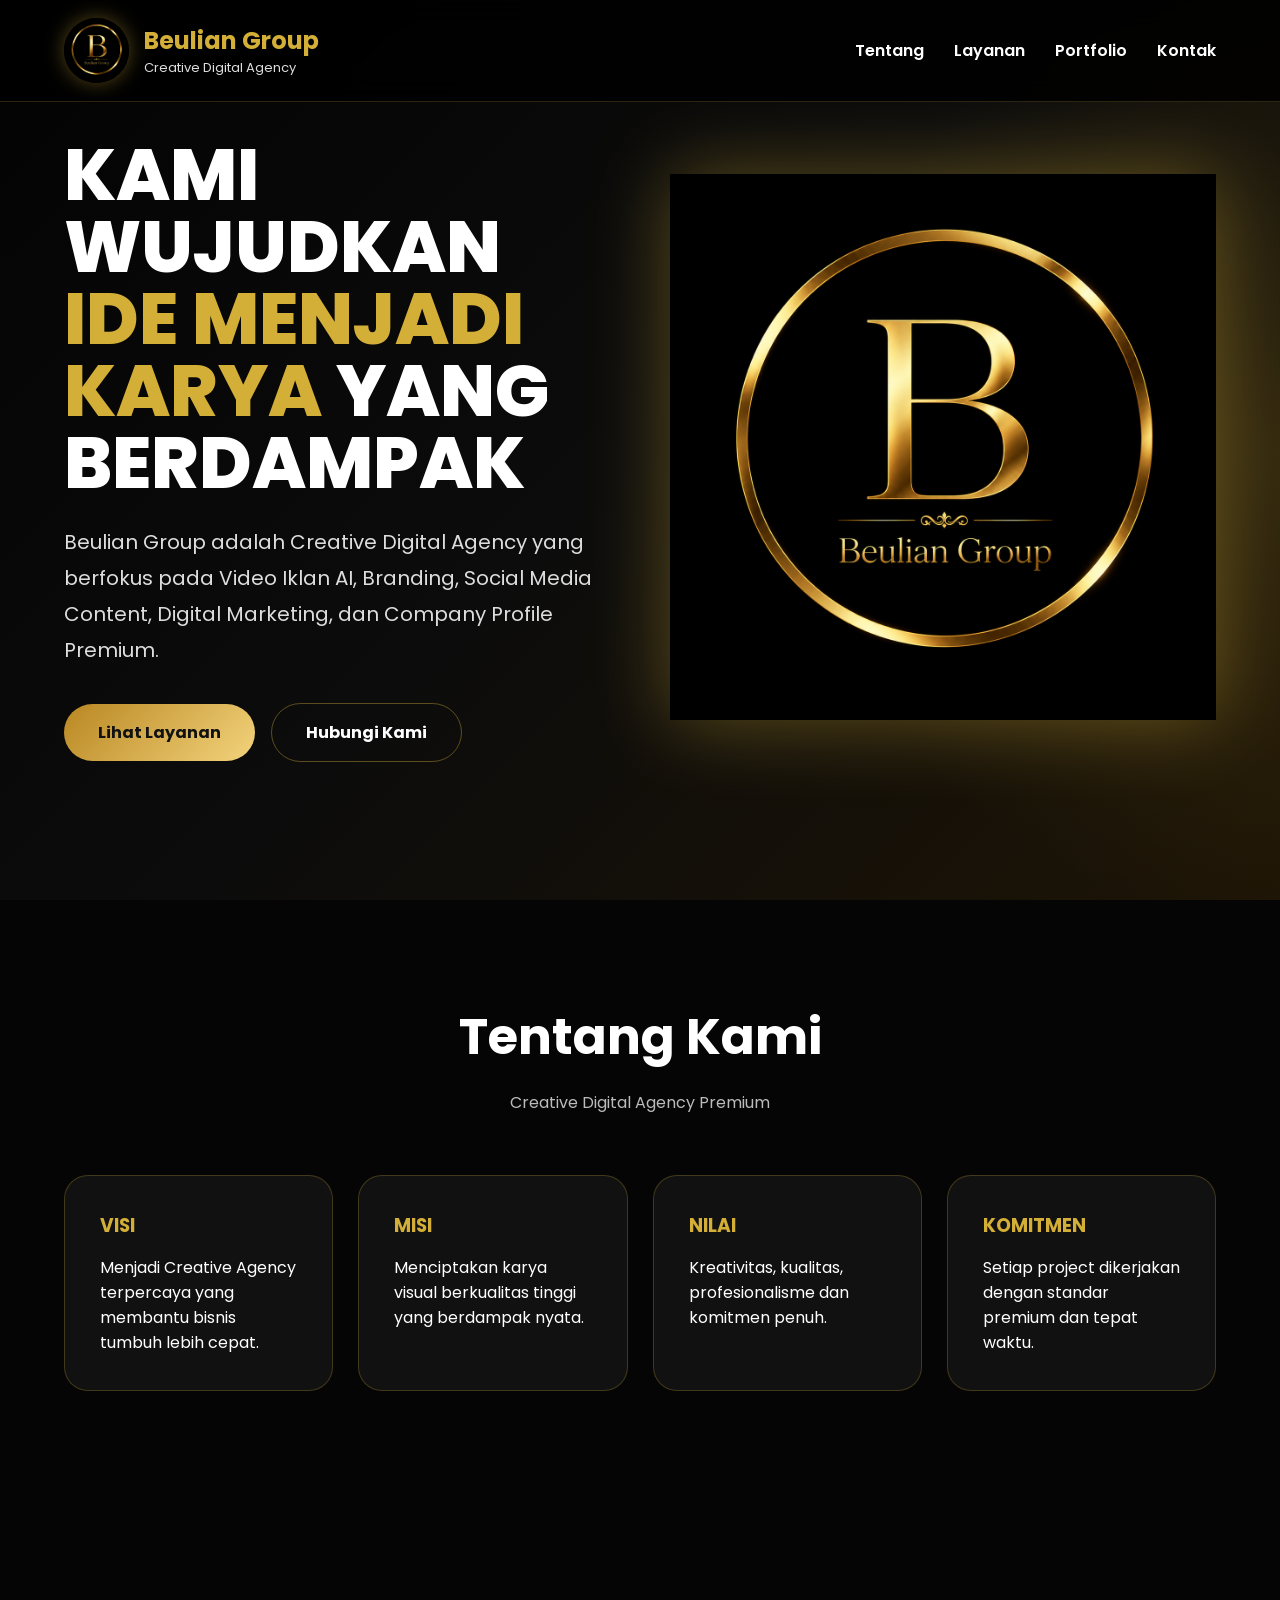
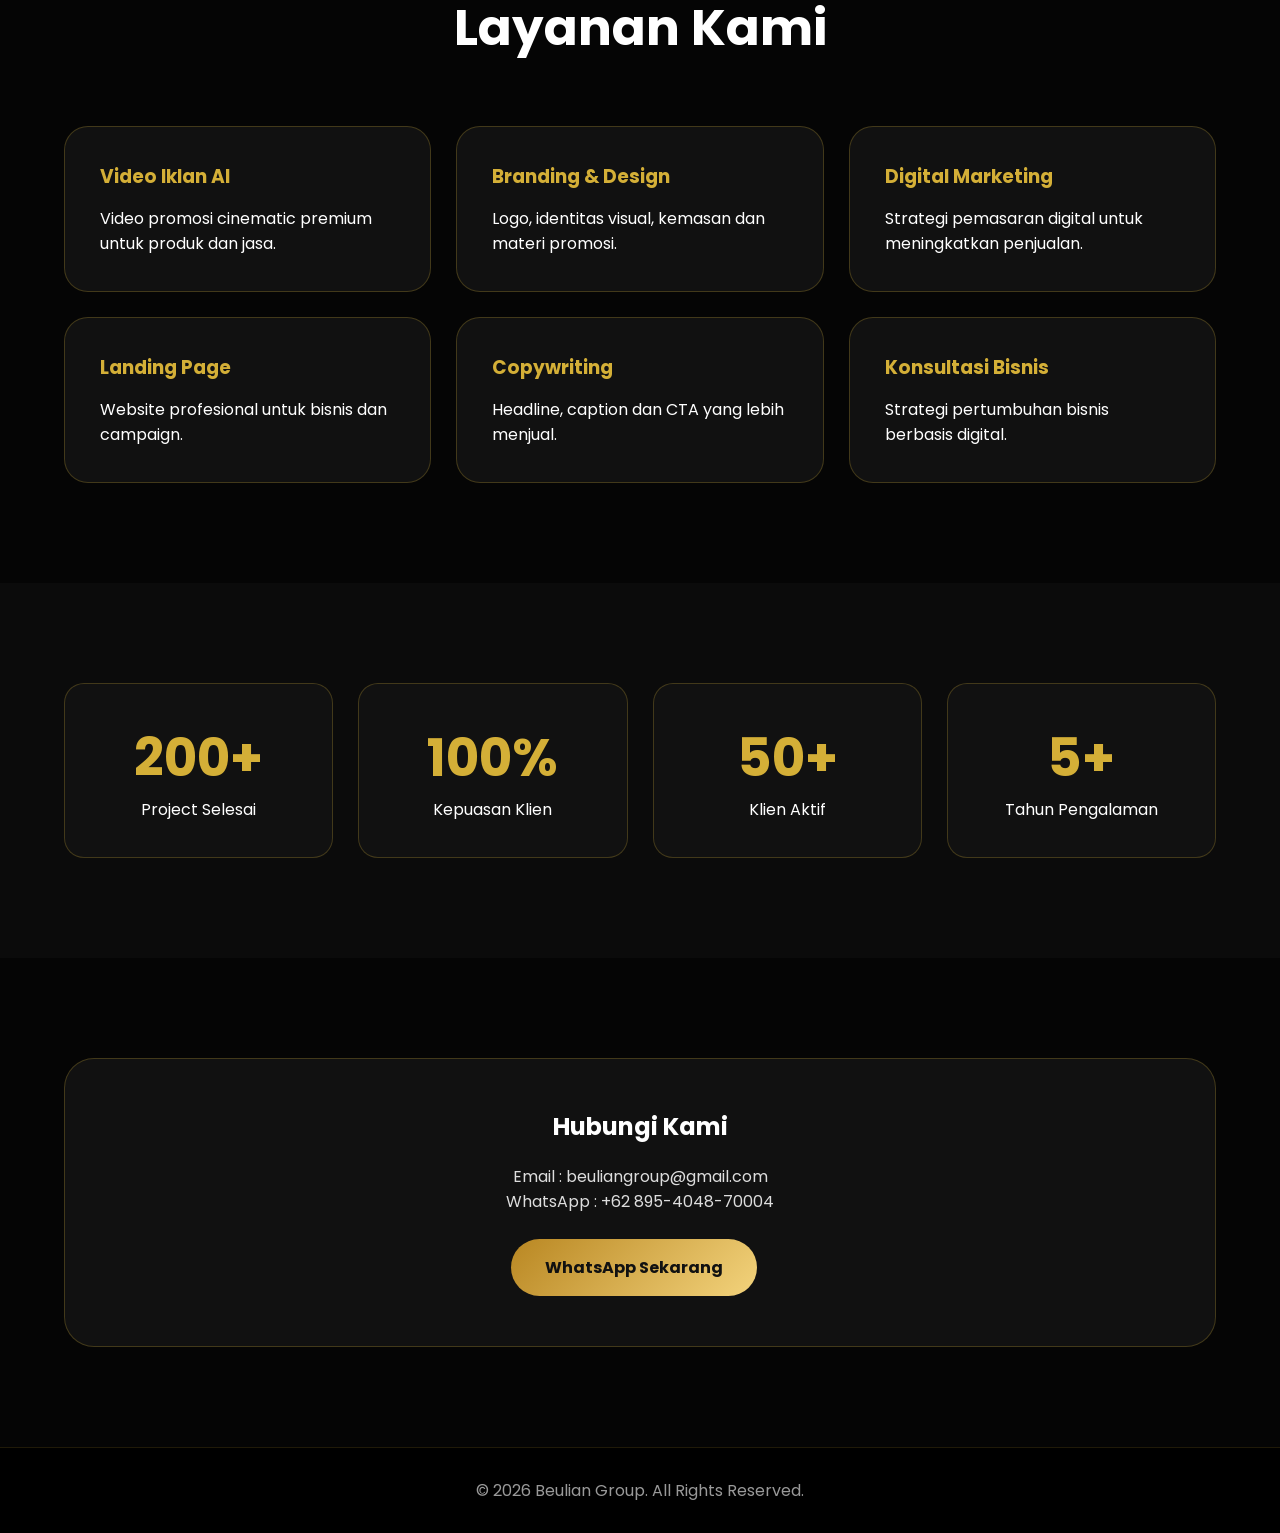
<file: company-profile.html>
<!DOCTYPE html>
<html lang="id">
<head>
<meta charset="UTF-8">
<meta name="viewport" content="width=device-width, initial-scale=1.0">

<title>Beulian Group | Company Profile</title>

<link href="https://fonts.googleapis.com/css2?family=Poppins:wght@300;400;500;600;700;800&display=swap" rel="stylesheet">

<style>

*{
margin:0;
padding:0;
box-sizing:border-box;
}

html{
scroll-behavior:smooth;
}

body{
font-family:'Poppins',sans-serif;
background:#050505;
color:#fff;
overflow-x:hidden;
}

.container{
width:90%;
max-width:1300px;
margin:auto;
}

/* HEADER */

header{
position:fixed;
top:0;
left:0;
width:100%;
z-index:999;
background:rgba(0,0,0,.85);
backdrop-filter:blur(15px);
border-bottom:1px solid rgba(212,175,55,.2);
}

.navbar{
display:flex;
justify-content:space-between;
align-items:center;
padding:18px 0;
}

.logo{
display:flex;
align-items:center;
gap:15px;
}

.logo img{
width:65px;
height:65px;
border-radius:50%;
object-fit:cover;
box-shadow:0 0 20px rgba(212,175,55,.4);
}

.logo-text h3{
font-size:24px;
color:#d4af37;
}

.logo-text p{
font-size:13px;
color:#ddd;
}

.menu{
display:flex;
gap:30px;
}

.menu a{
color:white;
text-decoration:none;
font-weight:600;
transition:.3s;
}

.menu a:hover{
color:#d4af37;
}

/* HERO */

.hero{
min-height:100vh;
display:flex;
align-items:center;
padding-top:100px;
background:
radial-gradient(circle at right, rgba(212,175,55,.15), transparent 35%),
linear-gradient(135deg,#030303,#0c0c0c,#1d1405);
}

.hero-grid{
display:grid;
grid-template-columns:1fr 1fr;
align-items:center;
gap:60px;
}

.hero h1{
font-size:72px;
line-height:1;
margin-bottom:25px;
font-weight:800;
}

.gold{
color:#d4af37;
}

.hero p{
font-size:20px;
line-height:1.8;
color:#ddd;
margin-bottom:35px;
}

.hero-logo{
text-align:center;
}

.hero-logo img{
width:100%;
max-width:550px;
filter:drop-shadow(0 0 40px rgba(212,175,55,.4));
}

.btn{
display:inline-block;
padding:16px 34px;
border-radius:999px;
font-weight:700;
text-decoration:none;
margin-right:12px;
transition:.3s;
}

.btn-gold{
background:linear-gradient(135deg,#b98722,#f3d37c);
color:#111;
}

.btn-outline{
border:1px solid rgba(212,175,55,.4);
color:#fff;
}

.btn:hover{
transform:translateY(-4px);
}

/* SECTION */

section{
padding:100px 0;
}

.section-title{
text-align:center;
margin-bottom:60px;
}

.section-title h2{
font-size:50px;
margin-bottom:15px;
}

.section-title p{
color:#bbb;
}

/* ABOUT */

.about-grid{
display:grid;
grid-template-columns:repeat(4,1fr);
gap:25px;
}

.about-card{
background:#111;
padding:35px;
border-radius:24px;
border:1px solid rgba(212,175,55,.25);
transition:.4s;
}

.about-card:hover{
transform:translateY(-10px);
box-shadow:0 20px 40px rgba(212,175,55,.15);
}

.about-card h3{
color:#d4af37;
margin-bottom:15px;
}

/* SERVICES */

.service-grid{
display:grid;
grid-template-columns:repeat(3,1fr);
gap:25px;
}

.service-card{
background:#111;
padding:35px;
border-radius:24px;
border:1px solid rgba(212,175,55,.25);
}

.service-card h3{
color:#d4af37;
margin-bottom:15px;
}

/* STATS */

.stats{
background:#0b0b0b;
}

.stats-grid{
display:grid;
grid-template-columns:repeat(4,1fr);
gap:25px;
}

.stat{
background:#111;
padding:35px;
border-radius:20px;
text-align:center;
border:1px solid rgba(212,175,55,.25);
}

.stat h3{
font-size:52px;
color:#d4af37;
}

/* CONTACT */

.contact-box{
background:#111;
padding:50px;
border-radius:30px;
text-align:center;
border:1px solid rgba(212,175,55,.25);
}

.contact-box h2{
margin-bottom:20px;
}

.contact-box p{
color:#ddd;
margin-bottom:25px;
}

/* FOOTER */

footer{
padding:30px;
text-align:center;
background:#000;
color:#999;
border-top:1px solid rgba(212,175,55,.15);
}

/* MOBILE */

@media(max-width:768px){

.hero-grid,
.about-grid,
.service-grid,
.stats-grid{
grid-template-columns:1fr;
}

.hero h1{
font-size:42px;
}

.section-title h2{
font-size:34px;
}

.menu{
display:none;
}

.logo img{
width:55px;
height:55px;
}

}

</style>
</head>

<body>

<header>
<div class="container navbar">

<div class="logo">
<img src="assets/logo-beulian-group.png" alt="Beulian Group">
<div class="logo-text">
<h3>Beulian Group</h3>
<p>Creative Digital Agency</p>
</div>
</div>

<nav class="menu">
<a href="#tentang">Tentang</a>
<a href="#layanan">Layanan</a>
<a href="#portfolio">Portfolio</a>
<a href="#kontak">Kontak</a>
</nav>

</div>
</header>

<section class="hero">

<div class="container hero-grid">

<div>
<h1>
KAMI WUJUDKAN
<span class="gold">IDE MENJADI KARYA</span>
YANG BERDAMPAK
</h1>

<p>
Beulian Group adalah Creative Digital Agency yang berfokus pada Video Iklan AI, Branding, Social Media Content, Digital Marketing, dan Company Profile Premium.
</p>

<a href="#layanan" class="btn btn-gold">Lihat Layanan</a>
<a href="#kontak" class="btn btn-outline">Hubungi Kami</a>

</div>

<div class="hero-logo">
<img src="assets/logo-beulian-group.png" alt="Beulian Group Logo">
</div>

</div>

</section>

<section id="tentang">

<div class="container">

<div class="section-title">
<h2>Tentang Kami</h2>
<p>Creative Digital Agency Premium</p>
</div>

<div class="about-grid">

<div class="about-card">
<h3>VISI</h3>
<p>Menjadi Creative Agency terpercaya yang membantu bisnis tumbuh lebih cepat.</p>
</div>

<div class="about-card">
<h3>MISI</h3>
<p>Menciptakan karya visual berkualitas tinggi yang berdampak nyata.</p>
</div>

<div class="about-card">
<h3>NILAI</h3>
<p>Kreativitas, kualitas, profesionalisme dan komitmen penuh.</p>
</div>

<div class="about-card">
<h3>KOMITMEN</h3>
<p>Setiap project dikerjakan dengan standar premium dan tepat waktu.</p>
</div>

</div>

</div>

</section>

<section id="layanan">

<div class="container">

<div class="section-title">
<h2>Layanan Kami</h2>
</div>

<div class="service-grid">

<div class="service-card">
<h3>Video Iklan AI</h3>
<p>Video promosi cinematic premium untuk produk dan jasa.</p>
</div>

<div class="service-card">
<h3>Branding & Design</h3>
<p>Logo, identitas visual, kemasan dan materi promosi.</p>
</div>

<div class="service-card">
<h3>Digital Marketing</h3>
<p>Strategi pemasaran digital untuk meningkatkan penjualan.</p>
</div>

<div class="service-card">
<h3>Landing Page</h3>
<p>Website profesional untuk bisnis dan campaign.</p>
</div>

<div class="service-card">
<h3>Copywriting</h3>
<p>Headline, caption dan CTA yang lebih menjual.</p>
</div>

<div class="service-card">
<h3>Konsultasi Bisnis</h3>
<p>Strategi pertumbuhan bisnis berbasis digital.</p>
</div>

</div>

</div>

</section>

<section class="stats">

<div class="container">

<div class="stats-grid">

<div class="stat">
<h3>200+</h3>
<p>Project Selesai</p>
</div>

<div class="stat">
<h3>100%</h3>
<p>Kepuasan Klien</p>
</div>

<div class="stat">
<h3>50+</h3>
<p>Klien Aktif</p>
</div>

<div class="stat">
<h3>5+</h3>
<p>Tahun Pengalaman</p>
</div>

</div>

</div>

</section>

<section id="kontak">

<div class="container">

<div class="contact-box">

<h2>Hubungi Kami</h2>

<p>
Email : beuliangroup@gmail.com<br>
WhatsApp : +62 895-4048-70004
</p>

<a href="https://wa.me/62895404870004" class="btn btn-gold">
WhatsApp Sekarang
</a>

</div>

</div>

</section>

<footer>
© 2026 Beulian Group. All Rights Reserved.
</footer>

</body>
</html>
</file>
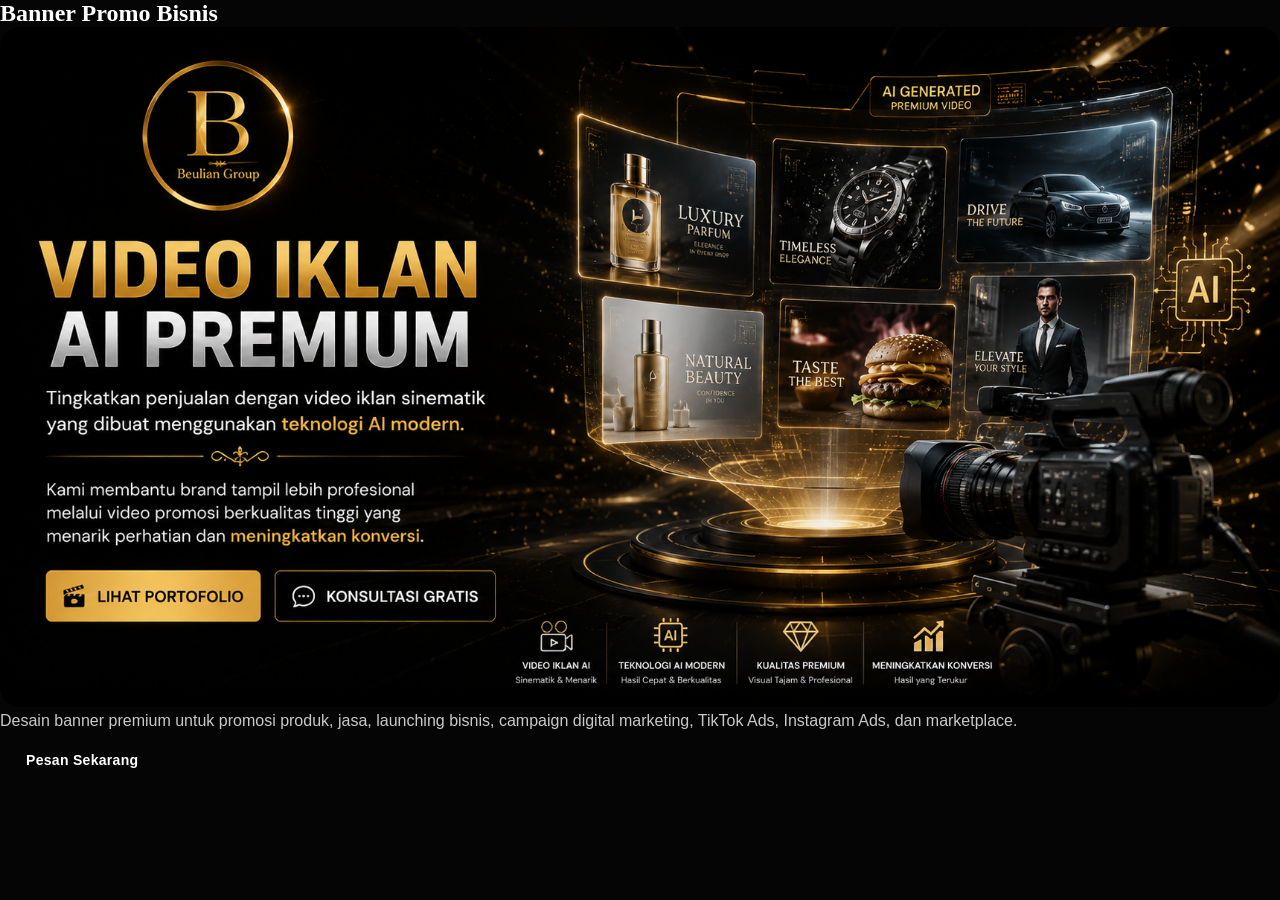
<file: portfolio-banner-premium.html>
<!DOCTYPE html>
<html>
<head>
<title>Banner Promo Bisnis | Beulian Group</title>
<link rel="stylesheet" href="style.css">
</head>
<body>

<section class="portfolio-detail">

<h1>Banner Promo Bisnis</h1>

<img src="assets/banner1.png" style="width:100%;border-radius:20px;">

<p>
Desain banner premium untuk promosi produk, jasa,
launching bisnis, campaign digital marketing,
TikTok Ads, Instagram Ads, dan marketplace.
</p>

<a class="btn primary"
href="https://wa.me/62895404870004?text=Halo%20saya%20tertarik%20jasa%20Banner%20Promo%20Bisnis"
target="_blank">
Pesan Sekarang
</a>

</section>

</body>
</html>
</file>
<file: style.css>
/* =========================================================
   BEULIAN GROUP - PREMIUM CREATIVE DIGITAL AGENCY
   STYLE.CSS FINAL CLEAN
   ========================================================= */

/* RESET */
* {
  margin: 0;
  padding: 0;
  box-sizing: border-box;
}

html {
  scroll-behavior: smooth;
}

body {
  font-family: "Inter", sans-serif;
  background: #050505;
  color: #ffffff;
  overflow-x: hidden;
}

body.modal-open {
  overflow: hidden;
}

a {
  text-decoration: none;
  color: inherit;
}

img,
video {
  max-width: 100%;
  display: block;
}

button,
input,
textarea {
  font-family: inherit;
}

button {
  cursor: pointer;
}

/* =========================================================
   GLOBAL
   ========================================================= */

.section {
  padding: 95px 7%;
}

.container {
  width: 100%;
  max-width: 1200px;
  margin: auto;
}

.black {
  background:
    radial-gradient(circle at top, rgba(212, 175, 55, 0.12), transparent 38%),
    linear-gradient(180deg, #050505, #0b0b0b);
}

.label {
  display: inline-block;
  margin-bottom: 18px;
  color: #d4af37;
  font-size: 13px;
  font-weight: 700;
  letter-spacing: 2px;
  text-transform: uppercase;
}

.dark-label {
  color: #8a6a18;
}

h1,
h2,
h3 {
  font-family: "Cormorant Garamond", serif;
  font-weight: 700;
}

h2 {
  font-size: clamp(34px, 5vw, 58px);
  line-height: 1.05;
  margin-bottom: 22px;
}

h3 {
  font-size: 28px;
  line-height: 1.15;
}

p {
  color: #c9c9c9;
  font-size: 16px;
  line-height: 1.8;
}

.section-desc {
  max-width: 650px;
  margin: 0 auto 45px;
  text-align: center;
}

/* =========================================================
   BUTTONS
   ========================================================= */

.btn,
.btn-gold,
.btn-outline,
.gold {
  display: inline-flex;
  align-items: center;
  justify-content: center;
  min-height: 48px;
  padding: 14px 26px;
  border-radius: 999px;
  font-weight: 700;
  font-size: 14px;
  letter-spacing: 0.3px;
  transition: all 0.3s ease;
}

.btn-gold,
.gold,
.btn.gold {
  background: linear-gradient(135deg, #b88a1c, #f7dc8c, #c99d2e);
  color: #080808;
  box-shadow: 0 12px 35px rgba(212, 175, 55, 0.26);
}

.btn-gold:hover,
.gold:hover,
.btn.gold:hover {
  transform: translateY(-3px);
  box-shadow: 0 18px 48px rgba(212, 175, 55, 0.38);
}

.btn-outline {
  border: 1px solid rgba(212, 175, 55, 0.55);
  color: #f5d66b;
  background: rgba(255, 255, 255, 0.03);
}

.btn-outline:hover {
  background: rgba(212, 175, 55, 0.12);
  transform: translateY(-3px);
}

/* =========================================================
   NAVBAR
   ========================================================= */

.navbar {
  position: relative;
  z-index: 20;
  width: 100%;
  padding: 24px 7%;
  display: flex;
  align-items: center;
  justify-content: space-between;
}

.brand {
  display: flex;
  align-items: center;
  gap: 14px;
}

.brand img {
  width: 58px;
  height: 58px;
  object-fit: contain;
  filter: drop-shadow(0 0 18px rgba(212, 175, 55, 0.35));
}

.brand h3 {
  font-family: "Inter", sans-serif;
  font-size: 17px;
  letter-spacing: 1.7px;
  color: #ffffff;
}

.brand span {
  display: block;
  margin-top: 4px;
  font-size: 12px;
  color: #d4af37;
  letter-spacing: 0.7px;
}

.menu-btn {
  width: 48px;
  height: 48px;
  border: 1px solid rgba(212, 175, 55, 0.42);
  border-radius: 50%;
  background: rgba(255, 255, 255, 0.04);
  color: #f6d66c;
  font-size: 24px;
  transition: all 0.3s ease;
}

.menu-btn:hover {
  background: #d4af37;
  color: #000000;
}

/* =========================================================
   MOBILE MENU
   ========================================================= */

.menu-overlay {
  display: none;
}

.menu-overlay.active {
  position: fixed;
  inset: 0;
  z-index: 9998;
  display: block;
  background: rgba(0, 0, 0, 0.72);
  backdrop-filter: blur(6px);
}

.mobile-menu {
  position: fixed;
  top: 0;
  right: 0;
  z-index: 9999;
  width: min(340px, 82vw);
  height: 100vh;
  padding: 90px 34px 34px;
  background:
    radial-gradient(circle at top right, rgba(212, 175, 55, 0.2), transparent 42%),
    linear-gradient(180deg, #111111, #050505);
  border-left: 1px solid rgba(212, 175, 55, 0.25);
  transform: translateX(100%);
  transition: transform 0.35s ease;
  box-shadow: -18px 0 55px rgba(0, 0, 0, 0.6);
}

.mobile-menu.active {
  transform: translateX(0);
}

.mobile-menu a {
  display: block;
  padding: 18px 0;
  color: #ffffff;
  font-size: 18px;
  border-bottom: 1px solid rgba(255, 255, 255, 0.08);
  transition: color 0.25s ease;
}

.mobile-menu a:hover {
  color: #d4af37;
}

.close-menu {
  position: absolute;
  top: 22px;
  right: 24px;
  width: 44px;
  height: 44px;
  border: none;
  border-radius: 50%;
  background: rgba(255, 255, 255, 0.08);
  color: #ffffff;
  font-size: 32px;
  line-height: 1;
}

.close-menu:hover {
  background: #d4af37;
  color: #000000;
}

/* =========================================================
   HERO
   ========================================================= */

.hero {
  position: relative;
  min-height: 100vh;
  overflow: hidden;
  background: #030303;
  isolation: isolate;
}

.hero-bg {
  position: absolute;
  inset: 0;
  z-index: -3;
  background-image: url("assets/hero-bg.png");
  background-repeat: no-repeat;
  background-size: min(880px, 68vw) auto;
  background-position: right 7% center;
  opacity: 1;
  transform: none;
}

.hero::before {
  content: "";
  position: absolute;
  inset: 0;
  z-index: -2;
  background:
    linear-gradient(
      90deg,
      rgba(0, 0, 0, 0.96) 0%,
      rgba(0, 0, 0, 0.76) 40%,
      rgba(0, 0, 0, 0.48) 68%,
      rgba(0, 0, 0, 0.28) 100%
    );
}

.hero::after {
  content: "";
  position: absolute;
  inset: 0;
  z-index: -1;
  background:
    radial-gradient(circle at 78% 42%, rgba(212, 175, 55, 0.22), transparent 36%),
    radial-gradient(circle at 15% 80%, rgba(212, 175, 55, 0.12), transparent 28%);
  pointer-events: none;
}

.hero-content {
  position: relative;
  z-index: 5;
  width: 100%;
  max-width: 820px;
  padding: 105px 7% 120px;
}

.hero-label {
  display: inline-block;
  margin-bottom: 24px;
  padding: 10px 18px;
  border: 1px solid rgba(212, 175, 55, 0.42);
  border-radius: 999px;
  color: #f4d36a;
  background: rgba(0, 0, 0, 0.42);
  backdrop-filter: blur(8px);
  font-size: 12px;
  font-weight: 700;
  letter-spacing: 1.8px;
  box-shadow: 0 0 24px rgba(212, 175, 55, 0.16);
}

.hero h1 {
  max-width: 760px;
  font-size: clamp(50px, 7.5vw, 92px);
  line-height: 0.97;
  letter-spacing: -1.5px;
  color: #ffffff;
  text-shadow: 0 6px 30px rgba(0, 0, 0, 0.78);
}

.hero h1 span {
  color: #d4af37;
  text-shadow: 0 0 28px rgba(212, 175, 55, 0.38);
}

.hero p {
  max-width: 650px;
  margin-top: 30px;
  font-size: 18px;
  color: #eeeeee;
  text-shadow: 0 4px 20px rgba(0, 0, 0, 0.85);
}

.hero-buttons {
  display: flex;
  align-items: center;
  gap: 16px;
  flex-wrap: wrap;
  margin-top: 38px;
}

/* =========================================================
   CTA PREMIUM
   ========================================================= */

.cta-premium {
  padding: 70px 7%;
  text-align: center;
  background:
    linear-gradient(135deg, rgba(212, 175, 55, 0.18), transparent 42%),
    #090909;
  border-top: 1px solid rgba(212, 175, 55, 0.18);
  border-bottom: 1px solid rgba(212, 175, 55, 0.18);
}

.cta-premium h2 {
  max-width: 850px;
  margin: 0 auto 14px;
}

.cta-premium p {
  margin-bottom: 28px;
}

/* =========================================================
   PAKET HARGA
   ========================================================= */

.pricing-showcase {
  max-width: 850px;
  margin: 35px auto 0;
  border-radius: 24px;
  overflow: hidden;
  border: 1px solid rgba(212, 175, 55, 0.22);
  background: rgba(255, 255, 255, 0.04);
  box-shadow: 0 24px 70px rgba(0, 0, 0, 0.55);
}

.pricing-showcase img {
  width: 100%;
  height: auto;
  cursor: pointer;
  transition: transform 0.35s ease, filter 0.35s ease;
}

.pricing-showcase:hover img {
  transform: scale(1.025);
  filter: brightness(1.08);
}

/* =========================================================
   PORTFOLIO VIDEO
   ========================================================= */

#portfolio {
  text-align: center;
}

.portfolio-grid {
  display: grid;
  grid-template-columns: repeat(3, 1fr);
  gap: 26px;
  margin-top: 45px;
}

.portfolio-item {
  padding: 18px;
  border: 1px solid rgba(212, 175, 55, 0.18);
  border-radius: 24px;
  background:
    linear-gradient(180deg, rgba(255, 255, 255, 0.06), rgba(255, 255, 255, 0.02));
  box-shadow: 0 20px 55px rgba(0, 0, 0, 0.32);
  transition: all 0.35s ease;
}

.portfolio-item:hover {
  transform: translateY(-8px);
  border-color: rgba(212, 175, 55, 0.42);
  box-shadow: 0 28px 75px rgba(0, 0, 0, 0.55);
}

.video-wrapper {
  position: relative;
  overflow: hidden;
  border-radius: 18px;
  background: #000000;
  aspect-ratio: 16 / 10;
}

.portfolio-video,
.promo-video {
  width: 100%;
  height: 100%;
  object-fit: cover;
  cursor: pointer;
}

.portfolio-item h3 {
  margin-top: 22px;
  margin-bottom: 10px;
  color: #ffffff;
}

.portfolio-item p {
  font-size: 15px;
}

.sound-btn {
  position: absolute;
  right: 12px;
  bottom: 12px;
  z-index: 5;
  width: 44px;
  height: 44px;
  border: none;
  border-radius: 50%;
  background: rgba(0, 0, 0, 0.68);
  color: #ffffff;
  font-size: 18px;
  backdrop-filter: blur(8px);
  box-shadow: 0 8px 25px rgba(0, 0, 0, 0.35);
  transition: all 0.25s ease;
}

.sound-btn:hover,
.sound-btn.active {
  background: linear-gradient(135deg, #d4af37, #f8e08e);
  color: #000000;
  transform: scale(1.06);
}

/* =========================================================
   ABOUT
   ========================================================= */

.about {
  background:
    radial-gradient(circle at top left, rgba(212, 175, 55, 0.16), transparent 32%),
    linear-gradient(180deg, #f7f1df, #ffffff);
  color: #111111;
}

.about h2 {
  max-width: 900px;
  color: #111111;
}

.about p:not(.label) {
  max-width: 880px;
  color: #3d3d3d;
  font-size: 18px;
}

/* =========================================================
   LAYANAN
   ========================================================= */

.premium-project-grid {
  display: grid;
  grid-template-columns: repeat(4, 1fr);
  gap: 24px;
  margin-top: 50px;
}

.premium-project-card {
  position: relative;
  min-height: 330px;
  padding: 22px;
  border-radius: 26px;
  overflow: hidden;
  border: 1px solid rgba(212, 175, 55, 0.18);
  background:
    radial-gradient(circle at top right, rgba(212, 175, 55, 0.13), transparent 36%),
    linear-gradient(180deg, rgba(255, 255, 255, 0.065), rgba(255, 255, 255, 0.025));
  box-shadow: 0 18px 55px rgba(0, 0, 0, 0.32);
  transition: all 0.35s ease;
}

.premium-project-card:hover {
  transform: translateY(-8px);
  border-color: rgba(212, 175, 55, 0.48);
  box-shadow: 0 30px 75px rgba(0, 0, 0, 0.55);
}

.premium-project-card > span {
  display: inline-flex;
  width: 42px;
  height: 42px;
  margin-bottom: 18px;
  align-items: center;
  justify-content: center;
  border-radius: 50%;
  color: #000000;
  background: linear-gradient(135deg, #d4af37, #f8e08e);
  font-weight: 800;
  font-size: 14px;
}

.premium-project-card h3 {
  margin: 18px 0 12px;
  color: #ffffff;
}

.premium-project-card p {
  font-size: 15px;
}

.premium-project-card img {
  width: 100%;
  height: 205px;
  object-fit: cover;
  border-radius: 18px;
  cursor: pointer;
  transition: transform 0.35s ease, filter 0.35s ease;
}

.premium-project-card:hover img {
  transform: scale(1.025);
  filter: brightness(1.08);
}

.card-01 {
  grid-column: span 2;
}

.card-04 {
  grid-column: span 2;
}

.card-05 {
  display: flex;
  flex-direction: column;
  justify-content: flex-end;
  background:
    linear-gradient(135deg, rgba(212, 175, 55, 0.22), rgba(255, 255, 255, 0.03)),
    #101010;
}

.card-05::after {
  content: "→";
  position: absolute;
  top: 22px;
  right: 24px;
  color: #d4af37;
  font-size: 34px;
}

.mini-gallery {
  display: grid;
  grid-template-columns: repeat(3, 1fr);
  gap: 14px;
  margin-top: 20px;
}

.mini-gallery img {
  height: 160px;
  object-fit: cover;
  border-radius: 16px;
}

/* =========================================================
   TESTIMONI
   ========================================================= */

.testimonial-grid {
  display: grid;
  grid-template-columns: repeat(3, 1fr);
  gap: 26px;
  margin-top: 45px;
}

.testimonial-card {
  padding: 32px;
  border-radius: 24px;
  background:
    radial-gradient(circle at top right, rgba(212, 175, 55, 0.14), transparent 40%),
    rgba(255, 255, 255, 0.045);
  border: 1px solid rgba(212, 175, 55, 0.18);
  box-shadow: 0 20px 55px rgba(0, 0, 0, 0.28);
}

.testimonial-card p {
  margin-bottom: 22px;
  color: #e0e0e0;
}

.testimonial-card strong {
  display: block;
  color: #ffffff;
  font-size: 17px;
  margin-bottom: 5px;
}

.testimonial-card span {
  color: #d4af37;
  font-size: 14px;
}

/* =========================================================
   CTA
   ========================================================= */

.cta {
  padding: 85px 7%;
  text-align: center;
  background:
    radial-gradient(circle at center, rgba(212, 175, 55, 0.2), transparent 40%),
    linear-gradient(135deg, #111111, #050505);
  border-top: 1px solid rgba(212, 175, 55, 0.2);
  border-bottom: 1px solid rgba(212, 175, 55, 0.2);
}

.cta h2 {
  max-width: 820px;
  margin-left: auto;
  margin-right: auto;
}

.cta p {
  margin-bottom: 30px;
}

/* =========================================================
   CONTACT
   ========================================================= */

.contact {
  background:
    radial-gradient(circle at top right, rgba(212, 175, 55, 0.12), transparent 35%),
    linear-gradient(180deg, #ffffff, #f7f1df);
  color: #111111;
}

.contact h2 {
  color: #111111;
}

.contact-box {
  display: grid;
  grid-template-columns: repeat(2, 1fr);
  gap: 24px;
  max-width: 900px;
  margin: 38px 0;
}

.contact-box div {
  padding: 26px;
  border-radius: 20px;
  background: #ffffff;
  border: 1px solid rgba(0, 0, 0, 0.08);
  box-shadow: 0 18px 45px rgba(0, 0, 0, 0.08);
}

.contact-box strong {
  display: block;
  margin-bottom: 8px;
  color: #111111;
}

.contact-box a {
  color: #8a6a18;
  font-weight: 700;
}

.contact-form {
  display: grid;
  gap: 16px;
  max-width: 900px;
}

.contact-form input,
.contact-form textarea {
  width: 100%;
  padding: 17px 18px;
  border-radius: 16px;
  border: 1px solid rgba(0, 0, 0, 0.12);
  background: #ffffff;
  color: #111111;
  font-size: 15px;
  outline: none;
  transition: all 0.25s ease;
}

.contact-form input:focus,
.contact-form textarea:focus {
  border-color: #d4af37;
  box-shadow: 0 0 0 4px rgba(212, 175, 55, 0.16);
}

.contact-form textarea {
  resize: vertical;
  min-height: 160px;
}

.contact-form button {
  border: none;
  width: fit-content;
}

/* =========================================================
   LIGHTBOX GAMBAR FULLSCREEN
   ========================================================= */

#lightbox {
  position: fixed;
  inset: 0;
  z-index: 99999;
  width: 100%;
  height: 100%;
  padding: 18px;
  display: none;
  align-items: center;
  justify-content: center;
  background: rgba(0, 0, 0, 0.94);
  backdrop-filter: blur(8px);
}

#lightbox.active {
  display: flex;
}

#lightbox-img {
  max-width: 96vw;
  max-height: 92vh;
  object-fit: contain;
  border-radius: 14px;
  box-shadow: 0 0 42px rgba(212, 175, 55, 0.25);
  animation: zoomIn 0.25s ease;
}

.close-lightbox {
  position: fixed;
  top: 18px;
  right: 22px;
  z-index: 100000;
  width: 48px;
  height: 48px;
  border: none;
  border-radius: 50%;
  background: rgba(255, 255, 255, 0.12);
  color: #ffffff;
  font-size: 34px;
  line-height: 42px;
  backdrop-filter: blur(8px);
}

.close-lightbox:hover {
  background: #d4af37;
  color: #000000;
}

/* =========================================================
   VIDEO POPUP FULLSCREEN
   ========================================================= */

.video-popup {
  position: fixed;
  inset: 0;
  z-index: 99999;
  width: 100%;
  height: 100%;
  padding: 18px;
  display: none;
  align-items: center;
  justify-content: center;
  background: rgba(0, 0, 0, 0.94);
  backdrop-filter: blur(8px);
}

.video-popup.active {
  display: flex;
}

.video-popup-box {
  width: min(1100px, 96vw);
  height: min(720px, 88vh);
  display: flex;
  align-items: center;
  justify-content: center;
  animation: zoomIn 0.25s ease;
}

.video-popup-box video {
  width: 100%;
  height: 100%;
  object-fit: contain;
  background: #000000;
  border-radius: 14px;
  box-shadow: 0 0 42px rgba(212, 175, 55, 0.25);
}

.close-video {
  position: fixed;
  top: 18px;
  right: 22px;
  z-index: 100000;
  width: 48px;
  height: 48px;
  border: none;
  border-radius: 50%;
  background: rgba(255, 255, 255, 0.12);
  color: #ffffff;
  font-size: 34px;
  line-height: 42px;
  backdrop-filter: blur(8px);
}

.close-video:hover {
  background: #d4af37;
  color: #000000;
}

/* =========================================================
   FOOTER
   ========================================================= */

footer {
  padding: 30px 7%;
  text-align: center;
  background: #050505;
  border-top: 1px solid rgba(212, 175, 55, 0.14);
}

footer p {
  color: #8f8f8f;
  font-size: 14px;
}

/* =========================================================
   BEULIAN COPILOT FINAL CLEAN
   ========================================================= */

.copilot-float,
.copilot-float *,
.copilot-box,
.copilot-box * {
  box-sizing: border-box;
}

.copilot-float {
  position: fixed;
  left: 18px;
  right: auto;
  bottom: 20vh;
  z-index: 999999;

  width: 64px;
  height: 64px;
  min-width: 64px;
  max-width: 64px;
  min-height: 64px;
  max-height: 64px;

  padding: 0;
  margin: 0;
  border: none;
  border-radius: 50%;
  background: transparent;

  display: flex;
  align-items: center;
  justify-content: center;

  overflow: visible;
  isolation: isolate;

  animation: floatingCopilot 4s ease-in-out infinite;
}

.copilot-float img {
  position: relative;
  z-index: 4;

  width: 54px;
  height: 54px;
  min-width: 54px;
  max-width: 54px;
  min-height: 54px;
  max-height: 54px;

  border-radius: 50%;
  object-fit: cover;
  background: #000000;

  box-shadow:
    0 0 18px rgba(212, 175, 55, 0.55),
    0 0 36px rgba(212, 175, 55, 0.3);

  animation: logoGlow 3s ease-in-out infinite;
}

.copilot-ring {
  position: absolute;
  z-index: 3;

  width: 72px;
  height: 72px;

  border-radius: 50%;
  border: 2px solid rgba(212, 175, 55, 0.25);
  border-top-color: #d4af37;
  border-right-color: #f5d77a;

  pointer-events: none;

  animation: spinRing 6s linear infinite;
}

.copilot-float::before {
  content: "";
  position: absolute;
  z-index: 1;

  width: 86px;
  height: 86px;

  border-radius: 50%;
  border: 1px solid rgba(212, 175, 55, 0.18);

  pointer-events: none;

  animation: spinReverse 10s linear infinite;
}

.copilot-float::after {
  content: "";
  position: absolute;
  z-index: 0;

  width: 96px;
  height: 96px;

  border-radius: 50%;
  background: radial-gradient(circle, rgba(212, 175, 55, 0.35), transparent 68%);

  pointer-events: none;

  animation: glowCopilot 3s ease-in-out infinite;
}

.copilot-online {
  position: absolute;
  top: 5px;
  right: 5px;
  z-index: 5;

  width: 12px;
  height: 12px;

  background: #32d95f;
  border: 2px solid #ffffff;
  border-radius: 50%;
  box-shadow: 0 0 10px rgba(50, 217, 95, 0.9);
}

.copilot-box {
  position: fixed;
  left: 18px;
  right: auto;
  bottom: calc(20vh + 82px);
  z-index: 999998;

  width: 320px;
  max-width: 88vw;
  max-height: 70vh;

  display: none;
  overflow: hidden;

  border-radius: 22px;
  border: 1px solid rgba(212, 175, 55, 0.4);
  background:
    linear-gradient(145deg, rgba(15, 15, 15, 0.98), rgba(28, 19, 6, 0.98));

  box-shadow:
    0 25px 70px rgba(0, 0, 0, 0.6),
    0 0 30px rgba(212, 175, 55, 0.18);

  backdrop-filter: blur(14px);
}

.copilot-box.active {
  display: block;
}

.copilot-header {
  display: flex;
  align-items: center;
  gap: 10px;

  padding: 14px 16px;

  background: linear-gradient(135deg, #171717, #2b1a05);
  border-bottom: 1px solid rgba(212, 175, 55, 0.25);
}

.copilot-header img {
  width: 34px;
  height: 34px;
  min-width: 34px;
  max-width: 34px;
  min-height: 34px;
  max-height: 34px;
  border-radius: 50%;
  object-fit: cover;
  box-shadow: 0 0 14px rgba(212, 175, 55, 0.4);
}

.copilot-header strong {
  flex: 1;
  color: #f5d77a;
  font-family: "Cormorant Garamond", serif;
  font-size: 17px;
  line-height: 1;
}

.copilot-header button {
  width: 30px;
  height: 30px;
  padding: 0;

  border: none;
  border-radius: 50%;
  background: rgba(255, 255, 255, 0.08);
  color: #ffffff;

  display: flex;
  align-items: center;
  justify-content: center;

  font-size: 24px;
  line-height: 1;
}

.copilot-header button:hover {
  background: #d4af37;
  color: #111111;
}

.copilot-body {
  padding: 18px;
}

.copilot-body p {
  margin-bottom: 14px;
  color: #dddddd;
  font-size: 15px;
  line-height: 1.6;
}

.copilot-body button {
  width: 100%;
  margin-top: 10px;
  padding: 12px 14px;

  border-radius: 14px;
  border: 1px solid rgba(212, 175, 55, 0.25);
  background: #181818;
  color: #ffffff;

  font-size: 14px;
  font-weight: 800;
  text-align: left;

  transition: all 0.3s ease;
}

.copilot-body button:hover {
  background: #d4af37;
  color: #111111;
  transform: translateY(-2px);
}

/* =========================================================
   ANIMATIONS
   ========================================================= */

@keyframes zoomIn {
  from {
    transform: scale(0.94);
    opacity: 0;
  }

  to {
    transform: scale(1);
    opacity: 1;
  }
}

@keyframes floatingCopilot {
  0%,
  100% {
    transform: translateY(0);
  }

  50% {
    transform: translateY(-8px);
  }
}

@keyframes logoGlow {
  0%,
  100% {
    box-shadow:
      0 0 18px rgba(212, 175, 55, 0.45),
      0 0 36px rgba(212, 175, 55, 0.25);
  }

  50% {
    box-shadow:
      0 0 28px rgba(212, 175, 55, 0.8),
      0 0 52px rgba(212, 175, 55, 0.45);
  }
}

@keyframes glowCopilot {
  0%,
  100% {
    opacity: 0.5;
    transform: scale(0.95);
  }

  50% {
    opacity: 1;
    transform: scale(1.05);
  }
}

@keyframes spinRing {
  from {
    transform: rotate(0deg);
  }

  to {
    transform: rotate(360deg);
  }
}

@keyframes spinReverse {
  from {
    transform: rotate(360deg);
  }

  to {
    transform: rotate(0deg);
  }
}

/* =========================================================
   RESPONSIVE TABLET
   ========================================================= */

@media (max-width: 1024px) {
  .hero-bg {
    background-size: 78vw auto;
    background-position: right -8vw center;
  }

  .hero-content {
    max-width: 760px;
    padding-top: 95px;
  }

  .hero::before {
    background:
      linear-gradient(
        90deg,
        rgba(0, 0, 0, 0.96) 0%,
        rgba(0, 0, 0, 0.72) 52%,
        rgba(0, 0, 0, 0.38) 100%
      );
  }

  .portfolio-grid,
  .testimonial-grid {
    grid-template-columns: repeat(2, 1fr);
  }

  .premium-project-grid {
    grid-template-columns: repeat(2, 1fr);
  }

  .card-01,
  .card-04 {
    grid-column: span 2;
  }

  .copilot-float {
    left: 22px;
    width: 74px;
    height: 74px;
    min-width: 74px;
    max-width: 74px;
    min-height: 74px;
    max-height: 74px;
  }

  .copilot-float img {
    width: 62px;
    height: 62px;
    min-width: 62px;
    max-width: 62px;
    min-height: 62px;
    max-height: 62px;
  }

  .copilot-ring {
    width: 84px;
    height: 84px;
  }

  .copilot-float::before {
    width: 98px;
    height: 98px;
  }

  .copilot-float::after {
    width: 110px;
    height: 110px;
  }

  .copilot-online {
    width: 14px;
    height: 14px;
    top: 6px;
    right: 6px;
  }

  .copilot-box {
    left: 22px;
    bottom: calc(20vh + 96px);
    width: 340px;
    max-width: 80vw;
  }
}

/* =========================================================
   RESPONSIVE MOBILE
   ========================================================= */

@media (max-width: 768px) {
  .section {
    padding: 72px 5%;
  }

  .navbar {
    padding: 18px 5%;
  }

  .brand img {
    width: 48px;
    height: 48px;
  }

  .brand h3 {
    font-size: 14px;
    letter-spacing: 1.2px;
  }

  .brand span {
    font-size: 10px;
  }

  .menu-btn {
    width: 44px;
    height: 44px;
  }

  .hero {
    min-height: 100vh;
  }

  .hero-bg {
    background-size: 92vw auto;
    background-position: center 42px;
    opacity: 0.98;
  }

  .hero::before {
    background:
      linear-gradient(
        180deg,
        rgba(0, 0, 0, 0.58) 0%,
        rgba(0, 0, 0, 0.72) 34%,
        rgba(0, 0, 0, 0.96) 100%
      );
  }

  .hero-content {
    padding: 88px 5% 90px;
    max-width: 100%;
  }

  .hero-label {
    max-width: 100%;
    font-size: 10px;
    line-height: 1.5;
    letter-spacing: 1.1px;
  }

  .hero h1 {
    font-size: clamp(42px, 12.5vw, 62px);
    line-height: 1;
  }

  .hero p {
    max-width: 95%;
    font-size: 16px;
    line-height: 1.75;
  }

  .hero-buttons {
    flex-direction: column;
    align-items: stretch;
  }

  .hero-buttons a,
  .btn,
  .btn-gold,
  .btn-outline,
  .gold {
    width: 100%;
  }

  .portfolio-grid,
  .testimonial-grid,
  .premium-project-grid,
  .contact-box {
    grid-template-columns: 1fr;
  }

  .card-01,
  .card-04 {
    grid-column: span 1;
  }

  .premium-project-card {
    min-height: auto;
  }

  .premium-project-card img {
    height: 230px;
  }

  .mini-gallery {
    grid-template-columns: 1fr;
  }

  .mini-gallery img {
    height: 230px;
  }

  .video-wrapper {
    aspect-ratio: 16 / 11;
  }

  .contact-form button {
    width: 100%;
  }

  #lightbox,
  .video-popup {
    padding: 10px;
  }

  #lightbox-img {
    max-width: 98vw;
    max-height: 88vh;
  }

  .video-popup-box {
    width: 98vw;
    height: 78vh;
  }

  .close-lightbox,
  .close-video {
    top: 12px;
    right: 12px;
    width: 44px;
    height: 44px;
    font-size: 30px;
  }
}

/* =========================================================
   RESPONSIVE SMALL MOBILE
   ========================================================= */

@media (max-width: 480px) {
  h2 {
    font-size: 36px;
  }

  .hero-bg {
    background-size: 88vw auto;
    background-position: center 48px;
  }

  .hero-content {
    padding-top: 82px;
  }

  .hero h1 {
    font-size: 44px;
  }

  .hero p {
    font-size: 15.5px;
  }

  .cta-premium,
  .cta {
    padding: 62px 5%;
  }

  .premium-project-card {
    padding: 18px;
    border-radius: 22px;
  }

  .portfolio-item,
  .testimonial-card {
    padding: 18px;
  }

  .premium-project-card img,
  .mini-gallery img {
    height: 205px;
  }

  .copilot-float {
    left: 16px;
    bottom: 20vh;
    width: 64px;
    height: 64px;
    min-width: 64px;
    max-width: 64px;
    min-height: 64px;
    max-height: 64px;
  }

  .copilot-float img {
    width: 54px;
    height: 54px;
    min-width: 54px;
    max-width: 54px;
    min-height: 54px;
    max-height: 54px;
  }

  .copilot-ring {
    width: 72px;
    height: 72px;
  }

  .copilot-float::before {
    width: 86px;
    height: 86px;
  }

  .copilot-float::after {
    width: 96px;
    height: 96px;
  }

  .copilot-box {
    left: 14px;
    right: 14px;
    bottom: calc(20vh + 82px);
    width: auto;
    max-width: none;
  }
}

/* =========================================================
   RESPONSIVE DESKTOP LARGE
   ========================================================= */

@media (min-width: 1025px) {
  .copilot-float {
    left: 30px;
    bottom: 20vh;
    width: 84px;
    height: 84px;
    min-width: 84px;
    max-width: 84px;
    min-height: 84px;
    max-height: 84px;
  }

  .copilot-float img {
    width: 70px;
    height: 70px;
    min-width: 70px;
    max-width: 70px;
    min-height: 70px;
    max-height: 70px;
  }

  .copilot-ring {
    width: 96px;
    height: 96px;
  }

  .copilot-float::before {
    width: 112px;
    height: 112px;
  }

  .copilot-float::after {
    width: 126px;
    height: 126px;
  }

  .copilot-online {
    width: 15px;
    height: 15px;
    top: 7px;
    right: 7px;
  }

  .copilot-box {
    left: 30px;
    bottom: calc(20vh + 112px);
    width: 360px;
    max-width: 420px;
  }
}
</file>
